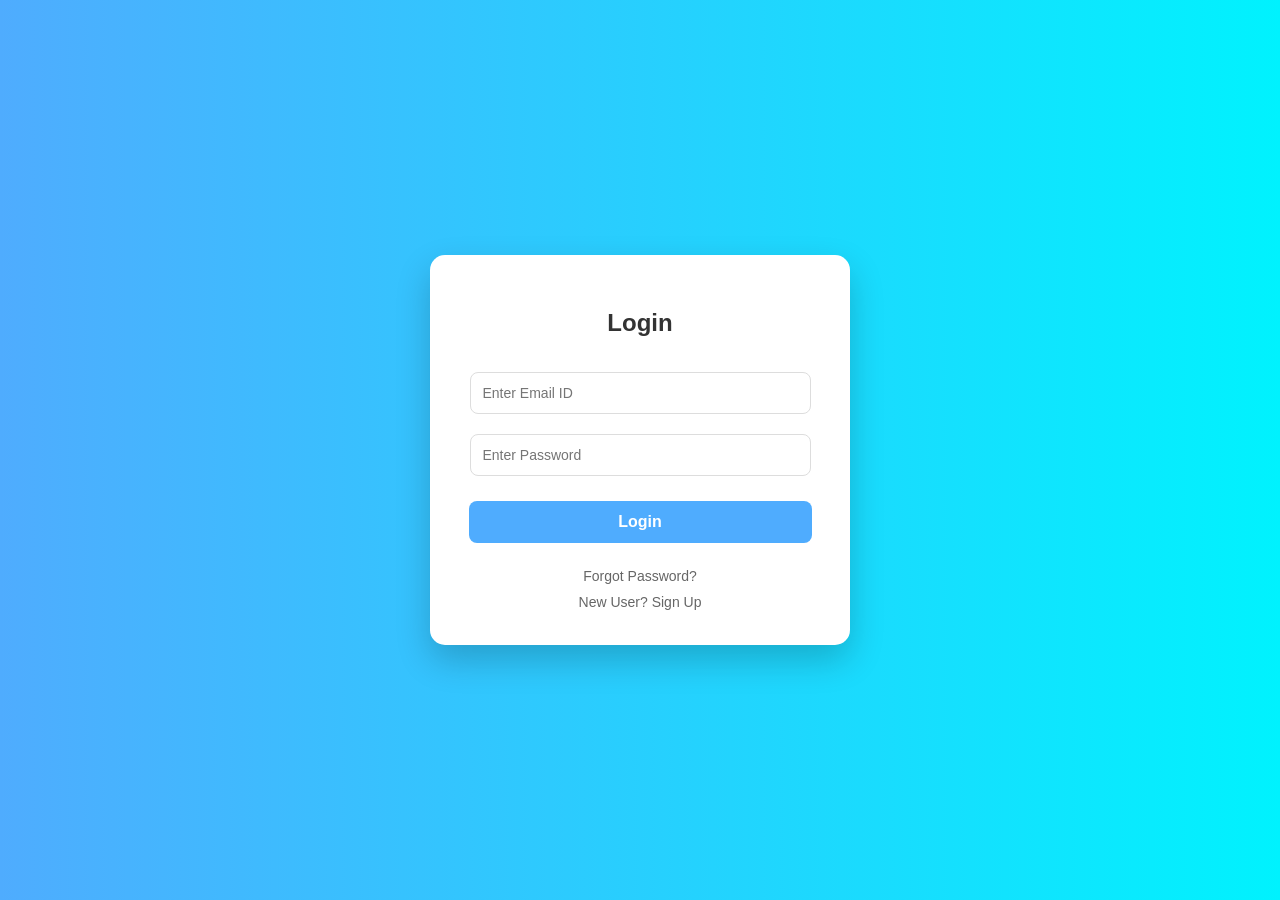
<file: Frontend/HTML/index.html>
<!DOCTYPE html>
<html lang="en">
<head>
    <meta charset="UTF-8">
    <meta name="viewport" content="width=device-width, initial-scale=1.0">
    <title>Auth System - College Project</title>
    <link rel="stylesheet" href="style.css">
</head>
<body id="bg-body">

    <div class="container">
        
        <div id="login-form" class="auth-form active">
            <h2>Login</h2>
            <form onsubmit="event.preventDefault(); alert('Ready for PHP Integration!');">
                <input type="text" placeholder="Enter Email ID" required>
                <input type="password" placeholder="Enter Password" required>
                <button type="submit" class="btn-login">Login</button>
            </form>
            <div class="links">
                <a onclick="showForm('forgot', '#6c5f8f')">Forgot Password?</a>
                <a onclick="showForm('signup', '#43e97b')">New User? Sign Up</a>
            </div>
        </div>

        <div id="signup-form" class="auth-form">
            <h2>Create Account</h2>
            <form onsubmit="return validateSignup(event)">
                <input type="text" id="s-name" placeholder="Full Name" required>
                <input type="number" id="s-age" placeholder="Age" required>
                <input type="email" id="s-email" placeholder="Email" required>
                <input type="text" id="s-phone" placeholder="Phone (10 digits)" required>
                <input type="password" id="s-pass" placeholder="Password" required>
                <input type="password" id="s-confirm" placeholder="Confirm Password" required>
                <button type="submit" class="btn-signup">Sign Up</button>
            </form>
            <p id="signup-msg" class="msg"></p>
            <div class="links">
                <a onclick="showForm('login', '#4facfe')">Back to Login</a>
            </div>
        </div>

        <div id="forgot-form" class="auth-form">
            <h2>Reset Password</h2>
            <form onsubmit="return validateReset(event)">
                <input type="email" id="f-email" placeholder="Enter Registered Email" required>
                <input type="password" id="f-pass" placeholder="New Password" required>
                <input type="password" id="f-confirm" placeholder="Confirm New Password" required>
                <button type="submit" class="btn-forgot">Reset Password</button>
            </form>
            <p id="forgot-msg" class="msg"></p>
            <div class="links">
                <a onclick="showForm('login', '#4facfe')">Back to Login</a>
            </div>
        </div>

    </div>

    <script>
        // Function to switch between forms
        function showForm(formType, bgColor) {
            document.querySelectorAll('.auth-form').forEach(form => {
                form.classList.remove('active');
            });
            document.getElementById(formType + '-form').classList.add('active');
            document.getElementById('bg-body').style.background = bgColor;
            
            // Reset messages when switching
            document.getElementById('signup-msg').innerText = "";
            document.getElementById('forgot-msg').innerText = "";
        }

        function validateSignup(e) {
            e.preventDefault();
            let name = document.getElementById("s-name").value.trim();
            let phone = document.getElementById("s-phone").value;
            let pass = document.getElementById("s-pass").value;
            let confirm = document.getElementById("s-confirm").value;
            let msg = document.getElementById("signup-msg");

            if (!/^[A-Za-z ]+$/.test(name)) {
                msg.style.color = "red";
                msg.innerText = "Invalid Name (Letters only)";
                return false;
            }
            if (!/^[0-9]{10}$/.test(phone)) {
                msg.style.color = "red";
                msg.innerText = "Phone must be 10 digits";
                return false;
            }
            if (pass !== confirm) {
                msg.style.color = "red";
                msg.innerText = "Passwords do not match";
                return false;
            }

            msg.style.color = "green";
            msg.innerText = "Signup Successful!";
            return true;
        }

        function validateReset(e) {
            e.preventDefault();
            let pass = document.getElementById("f-pass").value;
            let confirm = document.getElementById("f-confirm").value;
            let msg = document.getElementById("forgot-msg");

            if (pass !== confirm) {
                msg.style.color = "red";
                msg.innerText = "Passwords do not match!";
                return false;
            }

            msg.style.color = "green";
            msg.innerText = "Password Reset Successful!";
            return true;
        }
    </script>
</body>
</html>
</file>
<file: Frontend/HTML/style.css>
/* Global Styles */
body {
    font-family: 'Arial', sans-serif;
    margin: 0;
    height: 100vh;
    display: flex;
    justify-content: center;
    align-items: center;
    transition: background 0.6s ease;
    /* Default Blue Gradient for Login */
    background: linear-gradient(to right, #4facfe, #00f2fe);
}

.container {
    background: white;
    padding: 35px;
    border-radius: 15px;
    width: 350px;
    box-shadow: 0 15px 35px rgba(0,0,0,0.2);
    text-align: center;
}

/* Form Visibility Logic */
.auth-form {
    display: none;
}

.auth-form.active {
    display: block;
}

h2 {
    margin-bottom: 25px;
    color: #333;
    font-size: 24px;
}

input {
    width: 90%;
    padding: 12px;
    margin: 10px 0;
    border-radius: 8px;
    border: 1px solid #ddd;
    font-size: 14px;
    transition: border 0.3s;
}

input:focus {
    border-color: #4facfe;
    outline: none;
}

button {
    width: 98%;
    padding: 12px;
    border: none;
    color: white;
    font-size: 16px;
    font-weight: 600;
    border-radius: 8px;
    cursor: pointer;
    margin-top: 15px;
    transition: transform 0.2s, opacity 0.3s;
}

button:active {
    transform: scale(0.98);
}

/* Specific Button Colors */
.btn-login { background: #4facfe; }
.btn-signup { background: #43e97b; }
.btn-forgot { background: #6c5f8f; }

.links {
    margin-top: 25px;
    font-size: 14px;
}

.links a {
    text-decoration: none;
    display: block;
    margin-top: 10px;
    color: #666;
    cursor: pointer;
    font-weight: 500;
}

.links a:hover {
    color: #333;
    text-decoration: underline;
}

.msg {
    font-size: 13px;
    margin-top: 12px;
    font-weight: bold;
    min-height: 18px;
}
</file>
